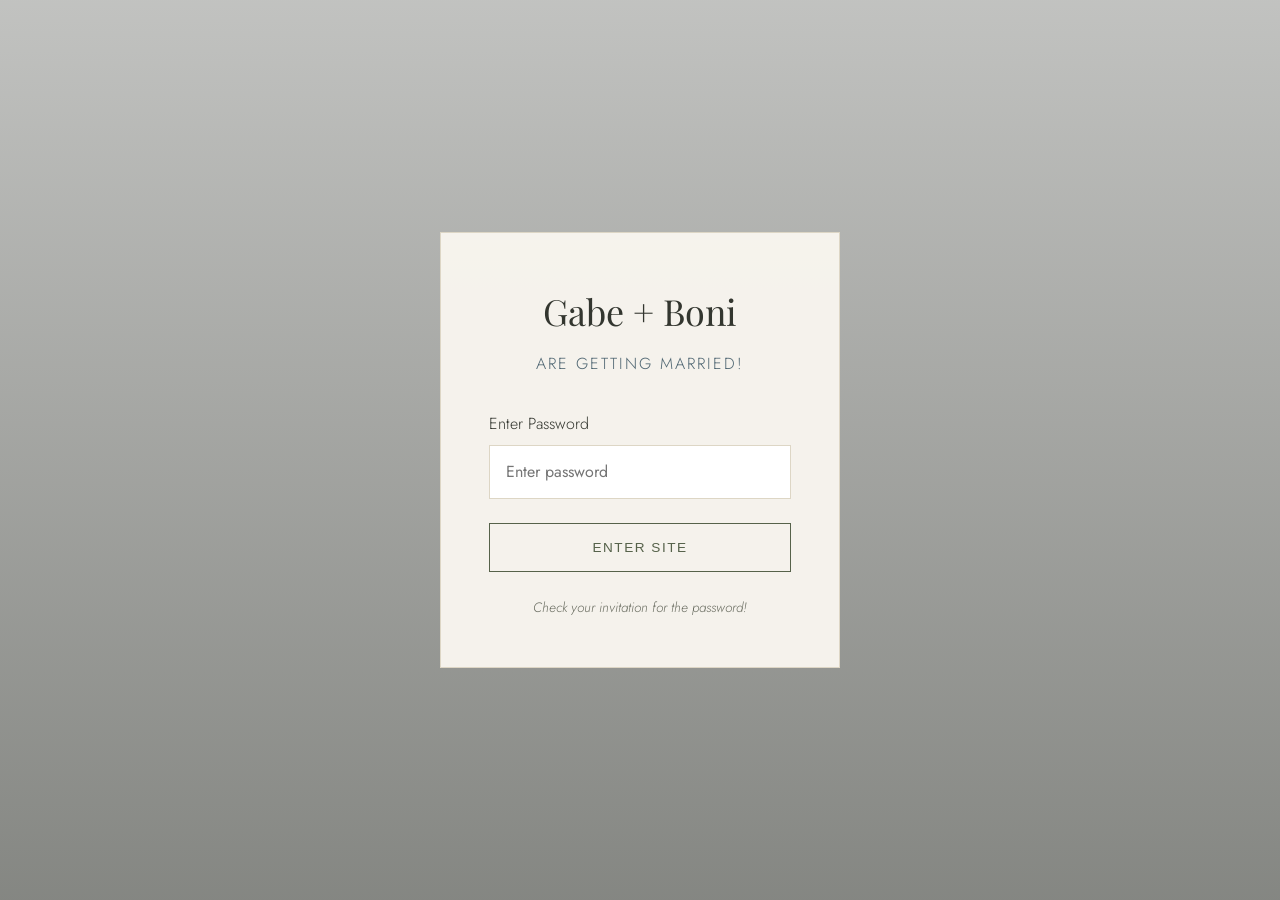
<file: index.html>
<!DOCTYPE html>
<html lang="en">
<head>
    <meta charset="UTF-8">
    <meta name="viewport" content="width=device-width, initial-scale=1.0">
    <title>Gabe & Boni's Wedding | Home</title>
    <link rel="stylesheet" href="styles.css">
    <link href="https://fonts.googleapis.com/css2?family=Playfair+Display:wght@400;500;600&family=Jost:wght@300;400;500&display=swap" rel="stylesheet">
</head>
<body>

    <!-- Navigation -->
    <nav>
        <ul>
            <li><a href="index.html" class="active">Home</a></li>
            <li><a href="our-story.html">Our Story</a></li>
            <li><a href="details.html">Details</a></li>
            <li><a href="travel.html">Travel + Lodging</a></li>
            <li><a href="food.html">Food + Drink</a></li>
            <li><a href="campers.html" class="camper-only">Campers</a></li>
            <li><a href="rsvp.html">RSVP</a></li>
        </ul>
    </nav>

    <!-- Hero Section -->
    <section id="home" class="hero">
        <div class="hero-content">
            <h1>Gabe + Boni</h1>
            <p class="tagline">Are getting married!</p>
            <p class="date">May 15, 2027</p>
            <p class="location">The Treehouse Camp at Maple Tree</p>
        </div>
    </section>

    <!-- Countdown Section -->
    <section class="countdown">
        <h2>Counting Down</h2>
        <div id="timer">
            <div class="time-block">
                <span id="days">0</span>
                <label>Days</label>
            </div>
            <div class="time-block">
                <span id="hours">0</span>
                <label>Hours</label>
            </div>
            <div class="time-block">
                <span id="minutes">0</span>
                <label>Minutes</label>
            </div>
            <div class="time-block">
                <span id="seconds">0</span>
                <label>Seconds</label>
            </div>
        </div>
    </section>

    <!-- Footer -->
    <footer>
        <p>Coded with love by Boni + Gabe</p>
        <p>#GabeandBoni2027</p>
    </footer>

    <script src="common.js"></script>
    <script src="countdown.js"></script>
</body>
</html>
</file>
<file: styles.css>
/* Reset and Base Styles */
* {
    margin: 0;
    padding: 0;
    box-sizing: border-box;
}

:root {
    --bone: #f8f5ef;
    --bone-deep: #f0ebdf;
    --white: #ffffff;
    --ink: #33362f;
    --ink-soft: #6b6e62;
    --sage: #7c8a6c;
    --sage-deep: #56624a;
    --slate: #7f97a3;
    --slate-deep: #4f6672;
    --line: #ddd6c5;
}

body {
    font-family: 'Jost', sans-serif;
    font-weight: 300;
    line-height: 1.7;
    color: var(--ink);
    background-color: var(--bone);
}

h1, h2, h3 {
    font-family: 'Playfair Display', serif;
    font-weight: 400;
}

a {
    color: inherit;
}

/* Navigation */
nav {
    position: fixed;
    top: 0;
    width: 100%;
    background: rgba(248, 245, 239, 0.92);
    backdrop-filter: blur(6px);
    padding: 1.4rem 0;
    border-bottom: 1px solid var(--line);
    z-index: 1000;
}

nav ul {
    display: flex;
    justify-content: center;
    list-style: none;
    gap: 2.5rem;
    flex-wrap: wrap;
    padding: 0 1rem;
}

nav a {
    text-decoration: none;
    color: var(--ink);
    font-weight: 400;
    text-transform: uppercase;
    letter-spacing: 1.5px;
    font-size: 0.78rem;
    padding-bottom: 4px;
    border-bottom: 1px solid transparent;
    transition: color 0.25s ease, border-color 0.25s ease;
}

nav a:hover {
    color: var(--sage-deep);
}

nav a.active {
    color: var(--sage-deep);
    border-bottom-color: var(--sage-deep);
}

/* Camper-only nav link gets a quiet, distinct accent instead of a loud badge */
nav a.camper-only {
    color: var(--slate-deep);
}

nav a.camper-only:hover,
nav a.camper-only.active {
    color: var(--sage-deep);
}

/* Hero Section */
.hero {
    height: 100vh;
    background: linear-gradient(180deg, rgba(51, 54, 47, 0.3), rgba(51, 54, 47, 0.6)),
                url('https://i.imgur.com/O5Zn6tQ.jpg') center/cover;
    display: flex;
    align-items: center;
    justify-content: center;
    text-align: center;
    color: var(--bone);
    position: relative;
}

.hero-content h1 {
    font-size: clamp(2.75rem, 6vw, 4.75rem);
    font-weight: 400;
    letter-spacing: 1px;
    margin-bottom: 1.25rem;
}

.hero-content .tagline {
    font-size: 0.85rem;
    text-transform: uppercase;
    letter-spacing: 4px;
    font-weight: 300;
    margin-bottom: 2rem;
    color: rgba(248, 245, 239, 0.9);
}

.hero-content .date {
    display: inline-block;
    font-size: 1.05rem;
    letter-spacing: 3px;
    text-transform: uppercase;
    font-weight: 400;
    padding: 0.9rem 0;
    margin-bottom: 1rem;
    border-top: 1px solid rgba(248, 245, 239, 0.5);
    border-bottom: 1px solid rgba(248, 245, 239, 0.5);
}

.hero-content .location {
    display: block;
    font-size: 0.9rem;
    letter-spacing: 2px;
    text-transform: uppercase;
    color: rgba(248, 245, 239, 0.85);
}

/* Countdown Section */
.countdown {
    padding: 4.5rem 2rem;
    background: var(--bone-deep);
    border-top: 1px solid var(--line);
    border-bottom: 1px solid var(--line);
    text-align: center;
}

.countdown h2 {
    font-size: 1.6rem;
    color: var(--ink);
    margin-bottom: 2.5rem;
    letter-spacing: 0.5px;
}

#timer {
    display: flex;
    justify-content: center;
    flex-wrap: wrap;
    max-width: 640px;
    margin: 0 auto;
}

.time-block {
    flex: 1;
    min-width: 110px;
    padding: 0 1.75rem;
    border-left: 1px solid var(--line);
}

.time-block:first-child {
    border-left: none;
}

.time-block span {
    display: block;
    font-family: 'Playfair Display', serif;
    font-size: 2.75rem;
    color: var(--sage-deep);
}

.time-block label {
    text-transform: uppercase;
    letter-spacing: 2px;
    font-size: 0.7rem;
    color: var(--ink-soft);
}

/* Shared Section Title / Subtitle */
.story h2,
.details h2,
.travel h2,
.food-drink h2,
.registry h2,
.campers h2,
.rsvp h2 {
    text-align: center;
    font-size: 2.25rem;
    color: var(--ink);
    margin-bottom: 0.75rem;
    letter-spacing: 0.5px;
}

.section-subtitle {
    text-align: center;
    text-transform: uppercase;
    letter-spacing: 3px;
    font-size: 0.75rem;
    color: var(--slate-deep);
    margin-bottom: 3rem;
}

/* Our Story Section */
.story {
    padding: 6rem 2rem;
    background: var(--bone);
}

.story h2 {
    margin-bottom: 3rem;
}

.story-container {
    display: flex;
    justify-content: center;
    align-items: center;
    gap: 3rem;
    max-width: 1200px;
    margin: 0 auto;
    flex-wrap: wrap;
}

.story-photos {
    display: flex;
    flex-direction: column;
    gap: 1.5rem;
}

.story-photos img {
    width: 250px;
    height: 300px;
    object-fit: cover;
    border-radius: 3px;
    border: 1px solid var(--line);
    box-shadow: 0 8px 24px rgba(51, 54, 47, 0.08);
}

.story-text {
    max-width: 400px;
    text-align: center;
}

.story-text p {
    font-size: 1.05rem;
    line-height: 1.85;
    color: var(--ink-soft);
    margin-bottom: 1.5rem;
}

/* Mobile responsive */
@media (max-width: 900px) {
    .story-container {
        flex-direction: column;
    }

    .story-photos {
        flex-direction: row;
    }

    .story-photos img {
        width: 150px;
        height: 180px;
    }
}

/* Details Section */
.details {
    padding: 6rem 2rem;
    background: var(--bone-deep);
    border-top: 1px solid var(--line);
    border-bottom: 1px solid var(--line);
}

.details h3 {
    font-family: 'Jost', sans-serif;
    font-weight: 300;
}

.venue-panel {
    background: var(--white);
    border: 1px solid var(--line);
    max-width: 480px;
    margin: 2.5rem auto 3.5rem;
    padding: 2.25rem 2.5rem;
    text-align: center;
}

.venue-panel .venue-name {
    font-family: 'Playfair Display', serif;
    font-size: 1.35rem;
    color: var(--sage-deep);
    margin-bottom: 0.5rem;
}

.venue-panel .venue-address-text {
    color: var(--ink-soft);
    margin-bottom: 1.5rem;
    font-size: 0.95rem;
}

.events {
    display: flex;
    justify-content: center;
    gap: 2.5rem;
    flex-wrap: wrap;
    margin-bottom: 4rem;
}

.event-card {
    background: var(--white);
    border: 1px solid var(--line);
    padding: 2.75rem 2.5rem;
    text-align: center;
    max-width: 320px;
}

.event-card h3 {
    font-size: 1.5rem;
    margin-bottom: 0.75rem;
    color: var(--ink);
}

.event-card .time {
    font-family: 'Playfair Display', serif;
    font-size: 1.3rem;
    margin-bottom: 1rem;
    color: var(--slate-deep);
}

.event-card .venue {
    font-size: 1.1rem;
    margin-bottom: 0.5rem;
    color: var(--ink);
}

.event-card .address {
    color: var(--ink-soft);
    margin-bottom: 1.5rem;
    font-size: 0.9rem;
}

.btn {
    display: inline-block;
    padding: 0.85rem 2.2rem;
    background: transparent;
    color: var(--sage-deep);
    border: 1px solid var(--sage-deep);
    text-decoration: none;
    text-transform: uppercase;
    letter-spacing: 1.5px;
    font-size: 0.78rem;
    cursor: pointer;
    transition: background 0.3s ease, color 0.3s ease;
}

.btn:hover {
    background: var(--sage-deep);
    color: var(--bone);
}

.additional-info {
    max-width: 600px;
    margin: 0 auto;
    text-align: center;
}

.additional-info h3 {
    font-size: 1.3rem;
    margin-top: 2rem;
    margin-bottom: 0.5rem;
    color: var(--sage-deep);
}

.additional-info p {
    color: var(--ink-soft);
}

/* Travel & Accommodations Section */
.travel {
    padding: 6rem 2rem;
    background: var(--bone);
}

.travel-content {
    display: flex;
    justify-content: center;
    align-items: flex-start;
    gap: 4rem;
    max-width: 1100px;
    margin: 0 auto;
}

.travel-image {
    flex: 1;
    max-width: 400px;
}

.travel-image img {
    width: 100%;
    height: auto;
    border-radius: 3px;
    border: 1px solid var(--line);
    box-shadow: 0 8px 24px rgba(51, 54, 47, 0.08);
}

.travel-info {
    flex: 1;
    max-width: 550px;
}

.travel-info h3 {
    font-size: 1.4rem;
    color: var(--sage-deep);
    margin-top: 2rem;
    margin-bottom: 1rem;
}

.travel-info h3:first-child {
    margin-top: 0;
}

.travel-info p {
    color: var(--ink-soft);
}

.venue-address {
    background: var(--white);
    padding: 1.5rem;
    border: 1px solid var(--line);
    border-left: 3px solid var(--sage-deep);
    margin: 1rem 0;
    color: var(--ink);
}

.distance-list {
    margin: 1rem 0 1.5rem 0;
}

.distance-item {
    background: var(--white);
    padding: 1rem 1.5rem;
    margin-bottom: 1rem;
    display: flex;
    flex-wrap: wrap;
    justify-content: space-between;
    align-items: center;
    border: 1px solid var(--line);
}

.distance-item .city {
    font-weight: 400;
    color: var(--ink);
    width: 100%;
    margin-bottom: 0.5rem;
}

.distance-item .time {
    color: var(--slate-deep);
}

.distance-item .miles {
    color: var(--ink-soft);
}

.accommodation {
    background: var(--white);
    padding: 1.5rem;
    margin: 1rem 0;
    border: 1px solid var(--line);
}

.accommodation h4 {
    font-family: 'Playfair Display', serif;
    font-weight: 400;
    font-size: 1.15rem;
    color: var(--sage-deep);
    margin-bottom: 0.5rem;
}

.accommodation p {
    margin-bottom: 0.5rem;
    font-size: 0.95rem;
    color: var(--ink-soft);
}

.btn-small {
    padding: 0.55rem 1.4rem;
    font-size: 0.72rem;
    margin-top: 0.5rem;
}

.travel-info .btn {
    margin-top: 0.5rem;
    margin-bottom: 1rem;
}

/* Food & Drink Section */
.food-drink {
    padding: 6rem 2rem;
    background: var(--bone-deep);
    border-top: 1px solid var(--line);
    border-bottom: 1px solid var(--line);
}

.food-content {
    display: flex;
    justify-content: center;
    align-items: center;
    gap: 3rem;
    max-width: 1200px;
    margin: 0 auto;
}

.food-image {
    flex: 1;
    max-width: 300px;
}

.food-image img {
    width: 100%;
    height: 400px;
    object-fit: cover;
    border-radius: 3px;
    border: 1px solid var(--line);
    box-shadow: 0 8px 24px rgba(51, 54, 47, 0.08);
}

.food-text {
    flex: 1;
    max-width: 400px;
    text-align: center;
}

.food-text h3 {
    font-size: 1.3rem;
    color: var(--sage-deep);
    margin-top: 1.5rem;
    margin-bottom: 0.5rem;
}

.food-text h3:first-child {
    margin-top: 0;
}

.food-text p {
    color: var(--ink-soft);
}

/* Registry Section */
.registry {
    padding: 6rem 2rem;
    background: var(--bone);
}

.registry-intro {
    text-align: center;
    max-width: 600px;
    margin: 0 auto 2rem auto;
    color: var(--ink-soft);
}

.registry-group-title {
    text-align: center;
    text-transform: uppercase;
    letter-spacing: 2px;
    font-size: 0.85rem;
    color: var(--slate-deep);
    margin: 3rem 0 1.5rem;
}

.registry-group-title:first-of-type {
    margin-top: 0;
}

.registry .event-card {
    display: block;
    text-decoration: none;
    transition: border-color 0.25s ease;
}

.registry .event-card:hover {
    border-color: var(--sage-deep);
}

.registry .event-card h3 {
    font-size: 1.2rem;
}

.registry-choice {
    color: var(--ink-soft);
    font-size: 0.9rem;
    margin-top: 0.35rem;
}

.registry-note {
    font-style: italic;
    color: var(--slate-deep);
    text-align: center;
    margin-top: 1.5rem;
}

/* Campers Section */
.campers {
    padding: 6rem 2rem;
    background: var(--bone-deep);
    border-top: 1px solid var(--line);
    border-bottom: 1px solid var(--line);
}

.campers h2 {
    margin-bottom: 1rem;
}

.campers-intro {
    text-align: center;
    color: var(--ink-soft);
    margin-bottom: 3rem;
    max-width: 700px;
    margin-left: auto;
    margin-right: auto;
}

.camper-grid {
    display: grid;
    grid-template-columns: repeat(auto-fit, minmax(280px, 1fr));
    gap: 1.75rem;
    max-width: 1000px;
    margin: 0 auto;
}

.camper-card {
    background: var(--white);
    padding: 2rem;
    border: 1px solid var(--line);
}

.camper-card h3 {
    font-size: 1.2rem;
    color: var(--sage-deep);
    margin-bottom: 1rem;
}

.camper-card ul {
    list-style: none;
    padding: 0;
}

.camper-card li {
    padding: 0.5rem 0;
    border-bottom: 1px dashed var(--line);
    color: var(--ink-soft);
}

.camper-card li:last-child {
    border-bottom: none;
}

.camper-card p {
    color: var(--ink-soft);
    margin-top: 0.5rem;
}

/* Camper-only visibility (hidden by default, shown via JavaScript) */
.camper-only {
    display: none;
}

.camper-banner {
    background: var(--bone-deep);
    border: 1px solid var(--line);
    border-left: 3px solid var(--sage-deep);
    padding: 1.1rem 1.5rem;
    margin-bottom: 2rem;
    color: var(--ink);
}

.camper-banner a {
    color: var(--sage-deep);
    text-decoration: underline;
}

/* RSVP Section */
.rsvp {
    padding: 6rem 2rem;
    max-width: 600px;
    margin: 0 auto;
}

.rsvp > p {
    text-align: center;
    margin-bottom: 1rem;
    color: var(--ink-soft);
}

.rsvp > p:last-of-type {
    margin-bottom: 2rem;
}

.form-group {
    margin-bottom: 1.5rem;
}

.form-group label {
    display: block;
    margin-bottom: 0.5rem;
    font-weight: 400;
    color: var(--ink);
}

.form-group input[type="text"],
.form-group input[type="email"],
.form-group select,
.form-group textarea {
    width: 100%;
    padding: 0.8rem;
    border: 1px solid var(--line);
    font-size: 1rem;
    font-family: inherit;
    background: var(--white);
    color: var(--ink);
}

.form-group input:focus,
.form-group select:focus,
.form-group textarea:focus {
    outline: none;
    border-color: var(--sage-deep);
}

.radio-group {
    display: flex;
    gap: 2rem;
    align-items: center;
}

.radio-group input {
    margin-right: 0.5rem;
    accent-color: var(--sage-deep);
}

.radio-group label {
    display: inline;
    font-weight: 300;
}

.btn-primary {
    width: 100%;
    padding: 1rem;
    font-size: 0.85rem;
}

/* Footer */
footer {
    background: var(--sage-deep);
    color: var(--bone);
    text-align: center;
    padding: 3.5rem 2rem;
}

footer p {
    margin-bottom: 0.5rem;
    letter-spacing: 1px;
    font-size: 0.85rem;
}

.footer-hashtag {
    border: 1px solid rgba(248, 245, 239, 0.4);
    padding: 0.4rem 1.2rem;
    display: inline-block;
    margin-top: 1rem;
    letter-spacing: 2px;
    font-size: 0.75rem;
}

/* Login Page */
.login-page {
    min-height: 100vh;
    display: flex;
    align-items: center;
    justify-content: center;
    background: linear-gradient(180deg, rgba(51, 54, 47, 0.3), rgba(51, 54, 47, 0.6)),
                url('https://i.imgur.com/O5Zn6tQ.jpg') center/cover;
    padding: 2rem;
}

.login-container {
    background: rgba(248, 245, 239, 0.97);
    padding: 3rem;
    text-align: center;
    max-width: 400px;
    width: 100%;
    border: 1px solid var(--line);
}

.login-container h1 {
    color: var(--ink);
    font-size: 2.25rem;
    margin-bottom: 0.5rem;
}

.login-tagline {
    color: var(--slate-deep);
    margin-bottom: 2rem;
    font-size: 1rem;
    text-transform: uppercase;
    letter-spacing: 2px;
}

.login-container label {
    display: block;
    text-align: left;
    margin-bottom: 0.5rem;
    color: var(--ink);
}

.login-container input[type="text"] {
    width: 100%;
    padding: 0.9rem 1rem;
    border: 1px solid var(--line);
    font-size: 1rem;
    margin-bottom: 1.5rem;
    font-family: inherit;
    background: var(--white);
    color: var(--ink);
}

.login-container input[type="text"]:focus {
    outline: none;
    border-color: var(--sage-deep);
}

.login-error {
    color: #a1503b;
    margin-top: 1rem;
    display: none;
    font-size: 0.9rem;
}

.login-hint {
    color: var(--ink-soft);
    font-size: 0.85rem;
    margin-top: 1.5rem;
    font-style: italic;
}

/* Responsive Design */
@media (max-width: 768px) {
    .hero-content h1 {
        font-size: 3rem;
    }

    .hero-content .date {
        font-size: 0.9rem;
    }

    nav ul {
        gap: 1.5rem;
        flex-wrap: wrap;
        padding: 0 1rem;
    }

    nav a {
        font-size: 0.72rem;
        letter-spacing: 1px;
    }

    .events {
        flex-direction: column;
        align-items: center;
    }

    .time-block {
        min-width: 45%;
        padding: 0.5rem 0;
        border-left: none;
        border-top: 1px solid var(--line);
        margin-top: 1rem;
    }

    .time-block:first-child,
    .time-block:nth-child(2) {
        border-top: none;
        margin-top: 0;
    }

    .time-block span {
        font-size: 2.1rem;
    }

    .food-content {
        flex-direction: column;
    }

    .food-image {
        max-width: 250px;
    }

    .food-image img {
        height: 250px;
    }

    .travel-content {
        flex-direction: column;
        align-items: center;
    }

    .travel-image {
        max-width: 300px;
    }

    .travel-info {
        text-align: center;
    }

    .venue-address {
        border-left: none;
        border-top: 3px solid var(--sage-deep);
    }

    .distance-item {
        justify-content: center;
        text-align: center;
    }

    .distance-item .city {
        text-align: center;
    }

    .camper-grid {
        grid-template-columns: 1fr;
    }
}
</file>
